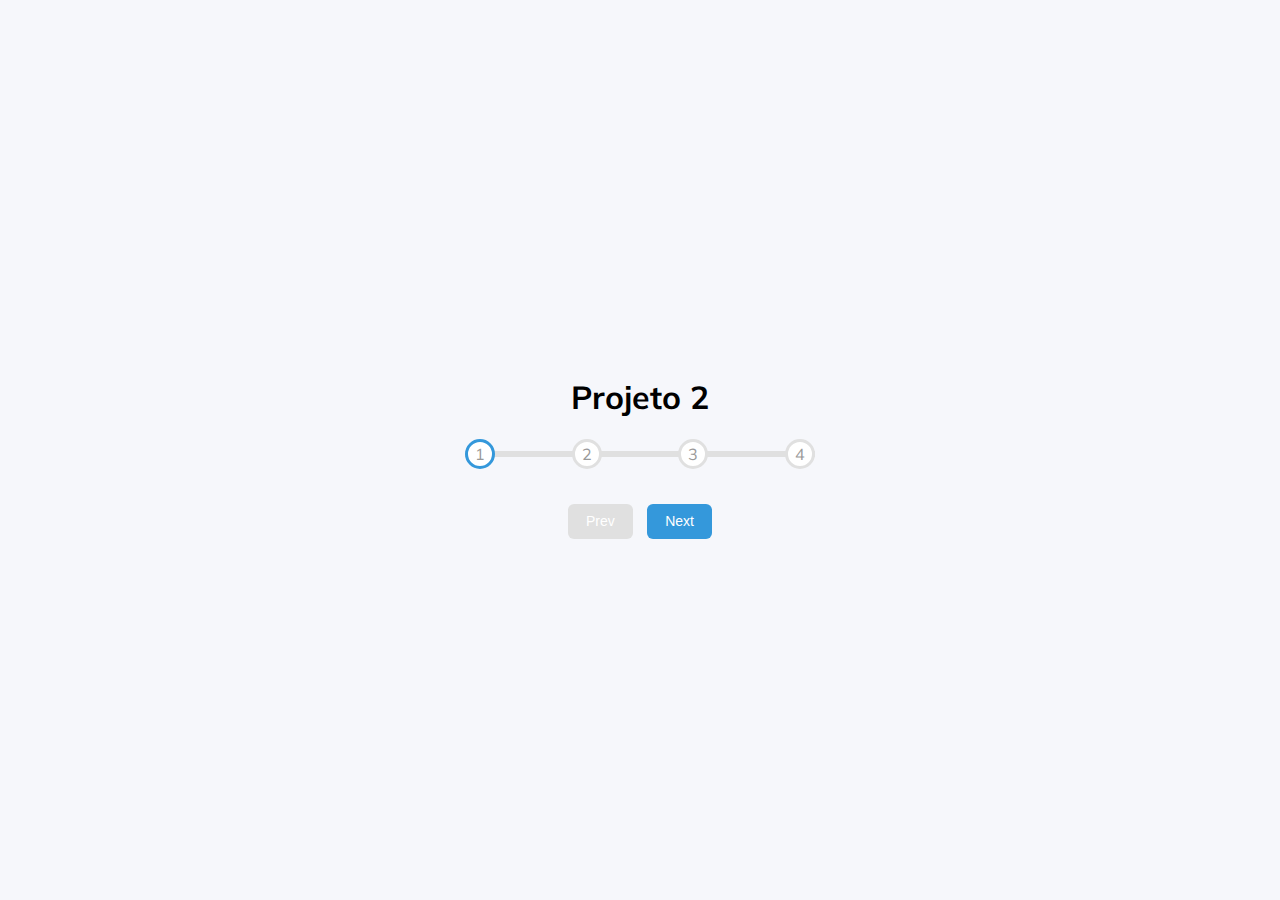
<file: Project_2/index.html>
<!DOCTYPE html>
<html lang="pt-br">
<head>
    <meta charset="UTF-8">
    <meta http-equiv="X-UA-Compatible" content="IE=edge">
    <meta name="viewport" content="width=device-width, initial-scale=1.0">
    <title>Projeto 1</title>
    <link rel="stylesheet" href="style.css">
    
    <!-- Font Awesome -->
    <!-- <link rel="stylesheet" href="https://cdnjs.cloudflare.com/ajax/libs/font-awesome/6.0.0-beta2/css/all.min.css" integrity="sha512-YWzhKL2whUzgiheMoBFwW8CKV4qpHQAEuvilg9FAn5VJUDwKZZxkJNuGM4XkWuk94WCrrwslk8yWNGmY1EduTA==" crossorigin="anonymous" referrerpolicy="no-referrer" /> -->
</head>
<body>
  
    <h1>Projeto 2</h1>
    <div class="container">
        <div class="progress-container">
            <div class="progress" id="progress"></div>
            <div class="circle active">1</div>
            <div class="circle">2</div>
            <div class="circle">3</div>
            <div class="circle">4</div>
        </div>

        <button class="btn" id="prev" disabled>Prev</button>
        <button class="btn" id="next">Next</button>
    </div>

    <script src="script.js">
    </script>
</body>
</html>
</file>
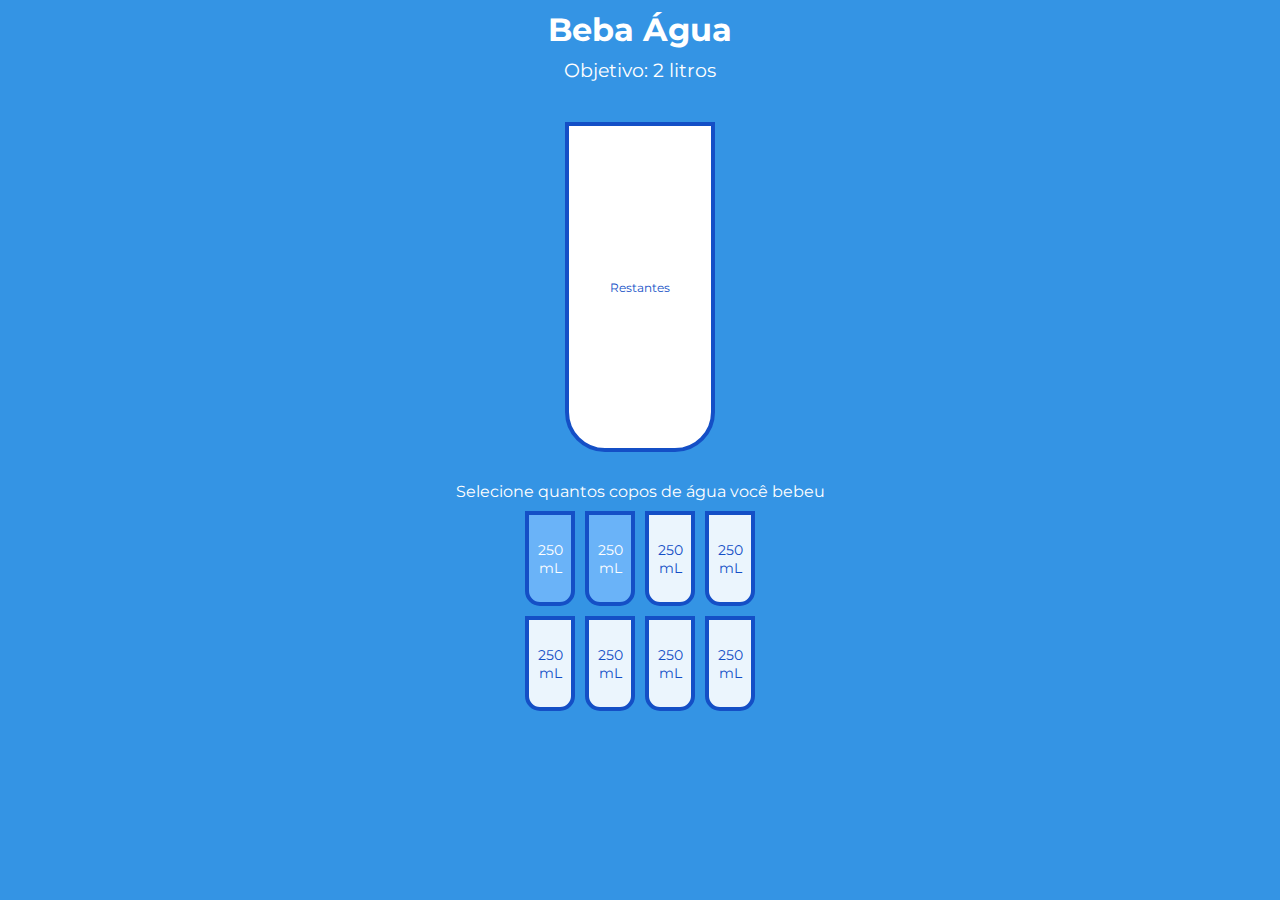
<file: Project_5/index.html>
<!DOCTYPE html>
<html lang="pt-br">
   <head>
      <meta charset="UTF-8" />
      <meta http-equiv="X-UA-Compatible" content="IE=edge" />
      <meta name="viewport" content="width=device-width, initial-scale=1.0" />
      <title>Projeto Beba Água</title>
      <link rel="stylesheet" href="style.css" />

      <!-- Font Awesome -->
      <!-- <link rel="stylesheet" href="https://cdnjs.cloudflare.com/ajax/libs/font-awesome/6.0.0-beta2/css/all.min.css" integrity="sha512-YWzhKL2whUzgiheMoBFwW8CKV4qpHQAEuvilg9FAn5VJUDwKZZxkJNuGM4XkWuk94WCrrwslk8yWNGmY1EduTA==" crossorigin="anonymous" referrerpolicy="no-referrer" /> -->
   </head>
   <body>
      <h1>Beba Água</h1>

      <h3>Objetivo: 2 litros</h3>
      <div class="cup">
         <div class="remained" id="remained">
            <span id="liters"></span>
            <small>Restantes </small>
         </div>
         <div class="percentage" id="percentage"></div>
      </div>

      <p class="text">Selecione quantos copos de água você bebeu</p>
      <div class="cups">
         <div class="cup cup-small full">250 mL</div>
         <div class="cup cup-small full">250 mL</div>
         <div class="cup cup-small">250 mL</div>
         <div class="cup cup-small">250 mL</div>
         <div class="cup cup-small">250 mL</div>
         <div class="cup cup-small">250 mL</div>
         <div class="cup cup-small">250 mL</div>
         <div class="cup cup-small">250 mL</div>
      </div>

      <script src="script.js"></script>
   </body>
</html>
</file>
<file: Project_2/style.css>
@import url('https://fonts.googleapis.com/css2?family=Muli&display=swap');

/*ao invés de ficar copiando as cores, posso definir variáveis (que aqui são propriedades)*/

/* DEFININDO AS PROPRIEDADES */
:root {
   --line-border-fill: #3498db;
   --line-border-empty: #e0e0e0;
}

/*USANDO: AO INVÉS DE USAR O VALOR DA PROPRIEDADE, USAR var(--line-border-fill)*/

* {
   box-sizing: border-box;
}

body {
   background-color: #f6f7fb;
   font-family: 'Muli', sans-serif;
   margin: 0;
   display: flex;
   flex-direction: column;
   align-items: center;
   justify-content: center;
   height: 100vh;
   overflow: hidden;
}

.container {
   text-align: center;
}

.progress-container {
   display: flex;
   justify-content: space-between;
   position: relative;
   margin-bottom: 30px;
   max-width: 100%;
   width: 350px;
}

.progress-container::before {
   content: ''; /*quando usa before e after precisa informar o content*/
   background-color: #e0e0e0;
   position: absolute;
   top: 50%;
   left: 0;
   height: 6px;
   width: 100%;
   transform: translateY(-50%);
   z-index: -1;
}

.progress {
   background-color: #3498db;
   position: absolute;
   top: 50%;
   left: 0;
   height: 6px;
   width: 00%;
   transform: translateY(-50%);
   z-index: -1;
   transition: 0.4s ease;
}

.circle {
   background-color: white;
   color: #999;
   border-radius: 50%;
   height: 30px;
   width: 30px;
   display: flex;
   align-items: center;
   justify-content: center;
   border: 3px solid #e0e0e0;
}

.circle.active {
   border-color: #3498db;
}

/* Botão */

.btn {
   background-color: var(
      --line-border-fill
   ); /*Mesma cor que defini lá em cima*/
   color: white;
   border-radius: 6px;
   border: 0px;
   padding: 0.7em 1.3em;
   font-size: 14px;
   margin: 5px;
}

.btn:active {
   transform: scale(0.98);
}

.btn:focus {
   outline: 0;
}

.btn:disabled {
   background-color: var(--line-border-empty);
   cursor: not-allowed;
}
</file>
<file: Project_5/style.css>
@import url('https://fonts.googleapis.com/css2?family=Montserrat:400,600&display=swap');

/* Criando classes de cores */
:root {
   --border-color: #144fc6;
   --fill-color: #6ab3f8;
}

/* Padronização */

* {
   box-sizing: border-box;
}

body {
   background-color: #3494e4;
   color: #fff;
   font-family: 'Montserrat', sans-serif;
   margin: 0;
   display: flex;
   flex-direction: column;
   align-items: center;
   margin-bottom: 40px;
}

/* Títulos */
h1 {
   margin: 10px 0 0;
}

h3 {
   font-weight: 400;
   margin: 10px 0;
}

.cup {
   background-color: #fff;
   border: 4px solid var(--border-color);
   color: var(--border-color);
   border-radius: 0 0 40px 40px;
   height: 330px;
   width: 150px;
   margin: 30px 0;
   display: flex;
   flex-direction: column;
   overflow: hidden;
}

/* Editar apenas os copinhos */
.cup.cup-small {
   width: 50px;
   height: 95px;
   border-radius: 0 0 15px 15px;
   background-color: rgba(255, 255, 255, 0.9);
   cursor: pointer;
   font-size: 14px;
   align-items: center;
   justify-content: center;
   text-align: center;
   margin: 5px;
   transition: 0.3s ease;
}

/* Alterar a disposição dos copinhos */
.cups {
   display: flex;
   flex-wrap: wrap;
   width: 280px;
   align-items: center;
   justify-content: center;
}

/* Mexer nos copos cheios */

.cup.cup-small.full {
   background-color: var(--fill-color);
   color: white;
}

/* Definir configuração da quantidade restante */
.remained {
   display: flex;
   flex-direction: column;
   flex-wrap: wrap;
   align-items: center;
   justify-content: center;
   flex: 1;
   transition: 0.3s ease;
}

.remained span {
   font-size: 20px;
   font-weight: bold;
}
.remained small {
   font-size: 12px;
}

.percentage {
   background-color: var(--fill-color);
   font-size: 30px;
   display: flex;
   align-items: center;
   justify-content: center;
   font-weight: bold;
   height: 0;

   transition: 0.3s ease;
}

.text {
   text-align: center;
   margin: 0 0 5px;
}
</file>
